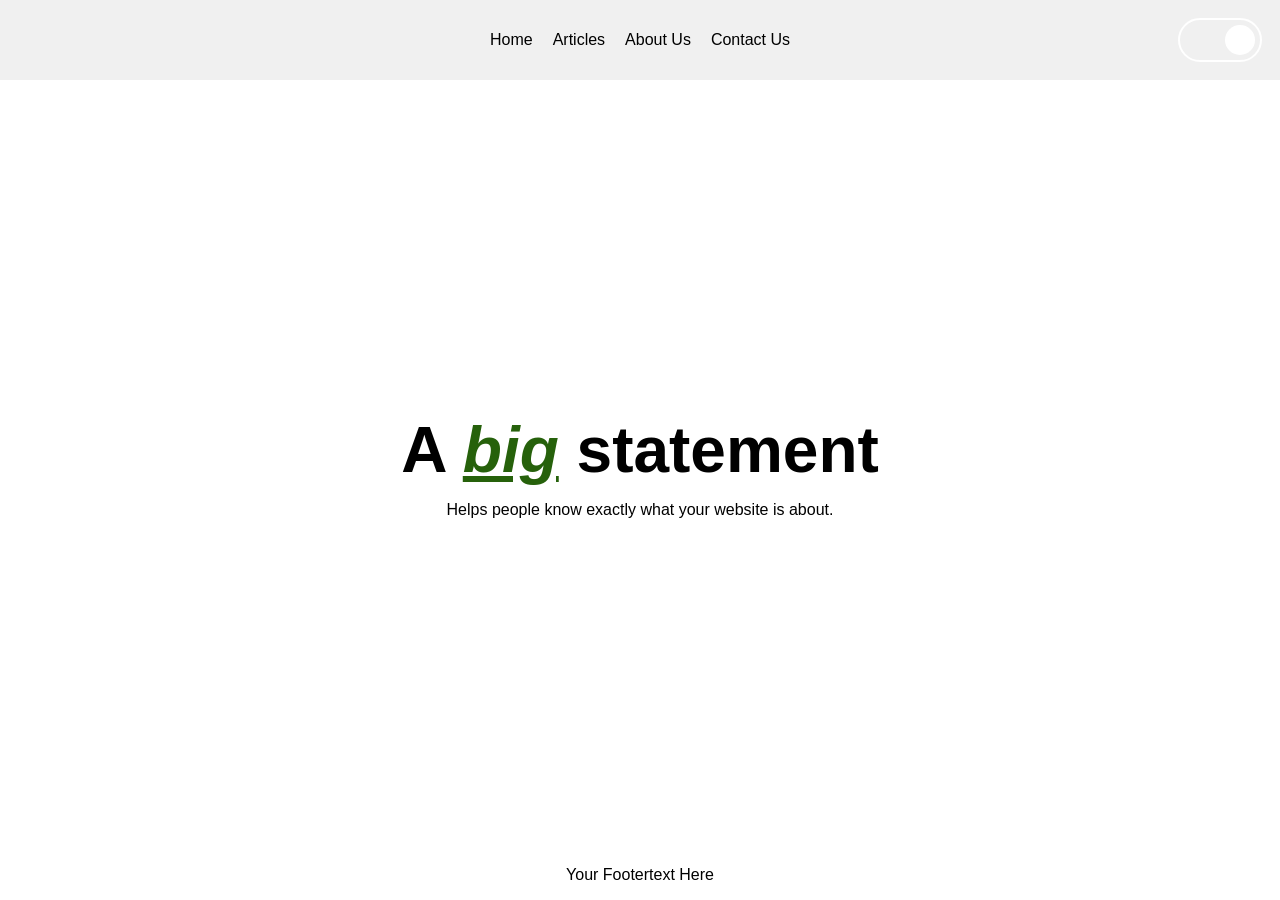
<file: index.html>
<!DOCTYPE html>
<html lang="en">
<head>
    <meta charset="UTF-8">
    <meta name="viewport" content="width=device-width, initial-scale=1.0">
    <title>A website</title>
    <link rel="stylesheet" href="CSS/clean.css">
    <link rel="stylesheet" href="style.css">
    <link rel="stylesheet" href="CSS/index.css">
</head>
<body>
    <nav>
        <ul>
            <li><a href="index.html">Home</a></li>
            <li><a href="HTML/Articles.html">Articles</a></li>
            <li><a href="HTML/About-Us.html">About Us</a></li>
            <li><a href="HTML/Contact-Us.html">Contact Us</a></li>
        </ul>
        <input type="checkbox" name="themeToggle" id="themeToggle">
        <label for="themeToggle" class="toggle"></label>
    </nav>
    <main>
        <h6>A <span class="accent">big</span> statement</h6>
        <p>Helps people know exactly what your website is about.</p>
    </main>
    <footer>
        <p>Your Footertext Here</p>
    </footer>
    <script src="script.js"></script>
</body>
</html>
</file>
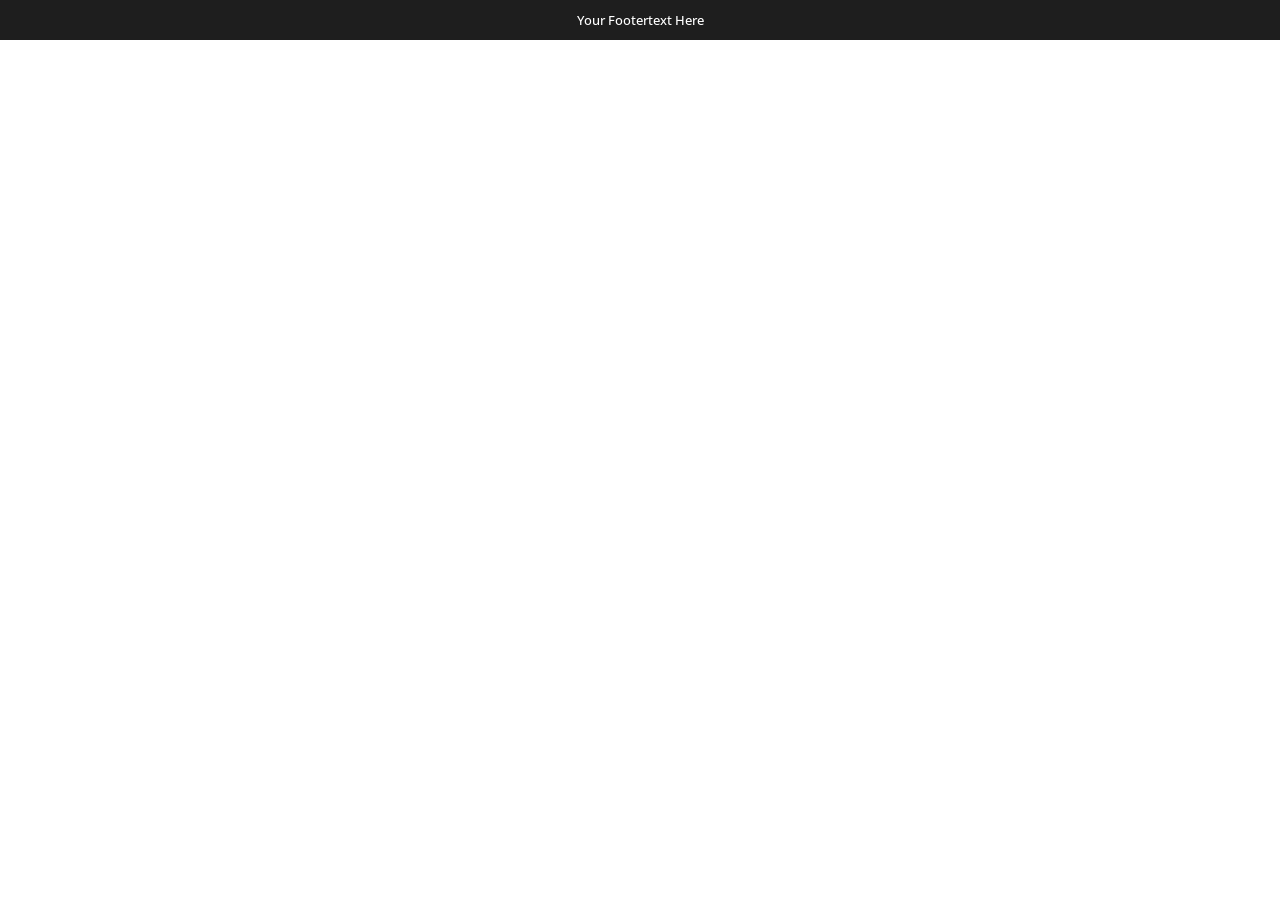
<file: iframeFooter.html>
<!DOCTYPE html>
<html lang="en">
<head>
    <meta charset="UTF-8">
    <meta name="viewport" content="width=device-width, initial-scale=1.0">
    <title>Footer</title>
    <link rel="stylesheet" href="CSS/clean.css">
    <link rel="stylesheet" href="CSS/iframeFooter.css">
    <base target="parent">
</head>
<body>
    <footer>
        <p>Your Footertext Here</p>
    </footer>
</body>
</html>
</file>
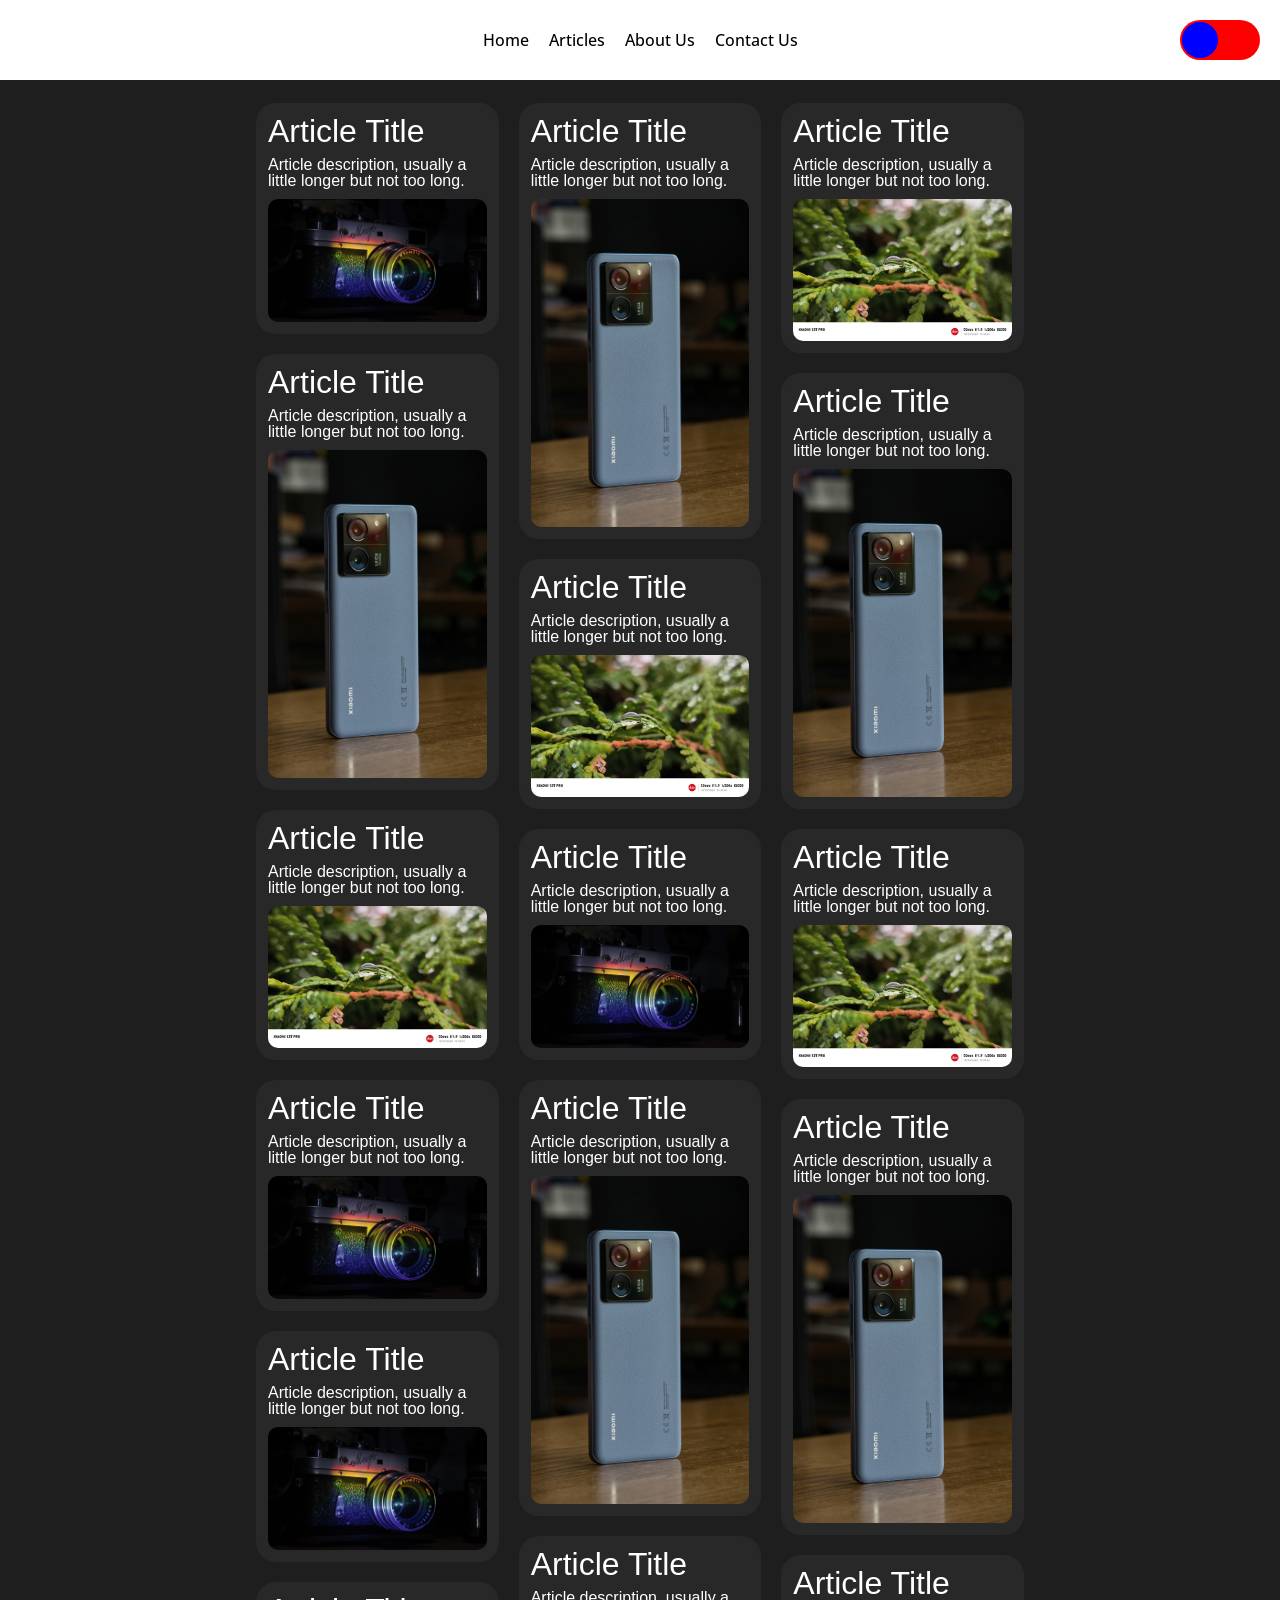
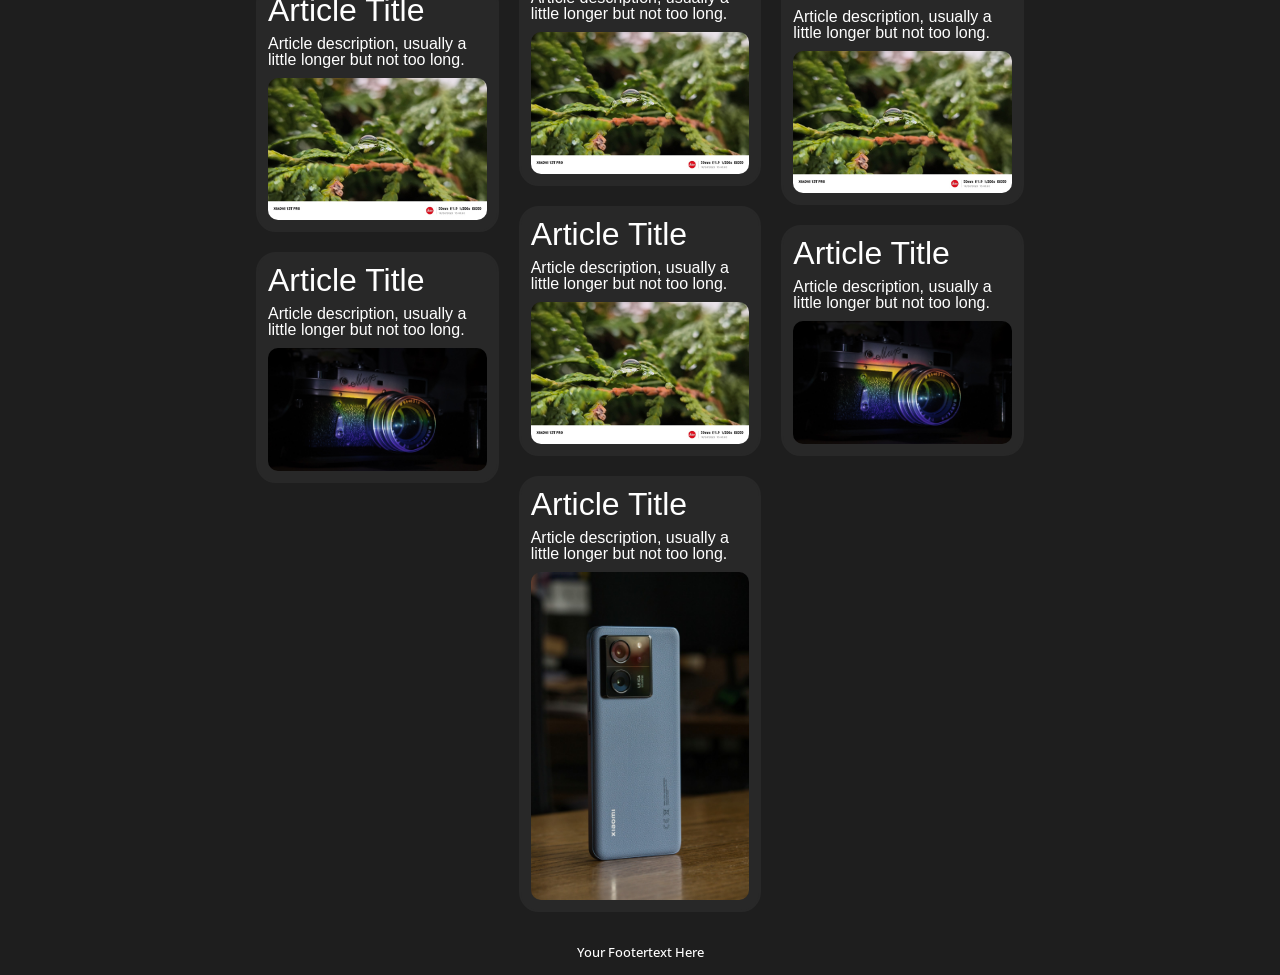
<file: HTML/Articles.html>
<!DOCTYPE html>
<html lang="en">
<head>
    <meta charset="UTF-8">
    <meta name="viewport" content="width=device-width, initial-scale=1.0">
    <title>A website | Articles</title>
    <link rel="stylesheet" href="../CSS/clean.css">
    <link rel="stylesheet" href="../style.css">
    <link rel="stylesheet" href="../CSS/articles.css">
</head>
<body>
    <iframe 
        src="../iframeNav.html"
        width="100%"
        height="80px"
        title="Navigation Menu"
        id="navbar"
        name="navbar"
        >
    </iframe>
    <main>
        <div class="article">
            <h2>Article Title</h2>
            <p>Article description, usually a little longer but not too long.</p>
            <img src="../img/articles/sample.jpg" alt="A soviet-era film camera on a shelf">
        </div>
        <div class="article">
            <h2>Article Title</h2>
            <p>Article description, usually a little longer but not too long.</p>
            <img src="../img/articles/sample2.jpg" alt="The Xiaomi 13T Pro">
        </div>
        <div class="article">
            <h2>Article Title</h2>
            <p>Article description, usually a little longer but not too long.</p>
            <img src="../img/articles/sample3.png" alt="A macro photo of a waterdrop on a bush">
        </div>
        <div class="article">
            <h2>Article Title</h2>
            <p>Article description, usually a little longer but not too long.</p>
            <img src="../img/articles/sample.jpg" alt="A soviet-era film camera on a shelf">
        </div>
        <div class="article">
            <h2>Article Title</h2>
            <p>Article description, usually a little longer but not too long.</p>
            <img src="../img/articles/sample.jpg" alt="A soviet-era film camera on a shelf">
        </div>
        <div class="article">
            <h2>Article Title</h2>
            <p>Article description, usually a little longer but not too long.</p>
            <img src="../img/articles/sample3.png" alt="A macro photo of a waterdrop on a bush">
        </div>
        <div class="article">
            <h2>Article Title</h2>
            <p>Article description, usually a little longer but not too long.</p>
            <img src="../img/articles/sample.jpg" alt="A soviet-era film camera on a shelf">
        </div>
        <div class="article">
            <h2>Article Title</h2>
            <p>Article description, usually a little longer but not too long.</p>
            <img src="../img/articles/sample2.jpg" alt="The Xiaomi 13T Pro">
        </div>
        <div class="article">
            <h2>Article Title</h2>
            <p>Article description, usually a little longer but not too long.</p>
            <img src="../img/articles/sample3.png" alt="A macro photo of a waterdrop on a bush">
        </div>
        <div class="article">
            <h2>Article Title</h2>
            <p>Article description, usually a little longer but not too long.</p>
            <img src="../img/articles/sample.jpg" alt="A soviet-era film camera on a shelf">
        </div>
        <div class="article">
            <h2>Article Title</h2>
            <p>Article description, usually a little longer but not too long.</p>
            <img src="../img/articles/sample2.jpg" alt="The Xiaomi 13T Pro">
        </div>
        <div class="article">
            <h2>Article Title</h2>
            <p>Article description, usually a little longer but not too long.</p>
            <img src="../img/articles/sample3.png" alt="A macro photo of a waterdrop on a bush">
        </div>
        <div class="article">
            <h2>Article Title</h2>
            <p>Article description, usually a little longer but not too long.</p>
            <img src="../img/articles/sample3.png" alt="A macro photo of a waterdrop on a bush">
        </div>
        <div class="article">
            <h2>Article Title</h2>
            <p>Article description, usually a little longer but not too long.</p>
            <img src="../img/articles/sample2.jpg" alt="The Xiaomi 13T Pro">
        </div>
        <div class="article">
            <h2>Article Title</h2>
            <p>Article description, usually a little longer but not too long.</p>
            <img src="../img/articles/sample3.png" alt="A macro photo of a waterdrop on a bush">
        </div>
        <div class="article">
            <h2>Article Title</h2>
            <p>Article description, usually a little longer but not too long.</p>
            <img src="../img/articles/sample2.jpg" alt="The Xiaomi 13T Pro">
        </div>
        <div class="article">
            <h2>Article Title</h2>
            <p>Article description, usually a little longer but not too long.</p>
            <img src="../img/articles/sample3.png" alt="A macro photo of a waterdrop on a bush">
        </div>            <div class="article">
            <h2>Article Title</h2>
            <p>Article description, usually a little longer but not too long.</p>
            <img src="../img/articles/sample2.jpg" alt="The Xiaomi 13T Pro">
        </div>
        <div class="article">
            <h2>Article Title</h2>
            <p>Article description, usually a little longer but not too long.</p>
            <img src="../img/articles/sample3.png" alt="A macro photo of a waterdrop on a bush">
        </div>
        <div class="article">
            <h2>Article Title</h2>
            <p>Article description, usually a little longer but not too long.</p>
            <img src="../img/articles/sample.jpg" alt="A soviet-era film camera on a shelf">
        </div>
    </main>
    <iframe 
        src="../iframeFooter.html"
        width="100%"
        height="40px"
        title="Footer"
        id="footer"
        name="footer"
        >
    </iframe>
</body>
</html>
</file>
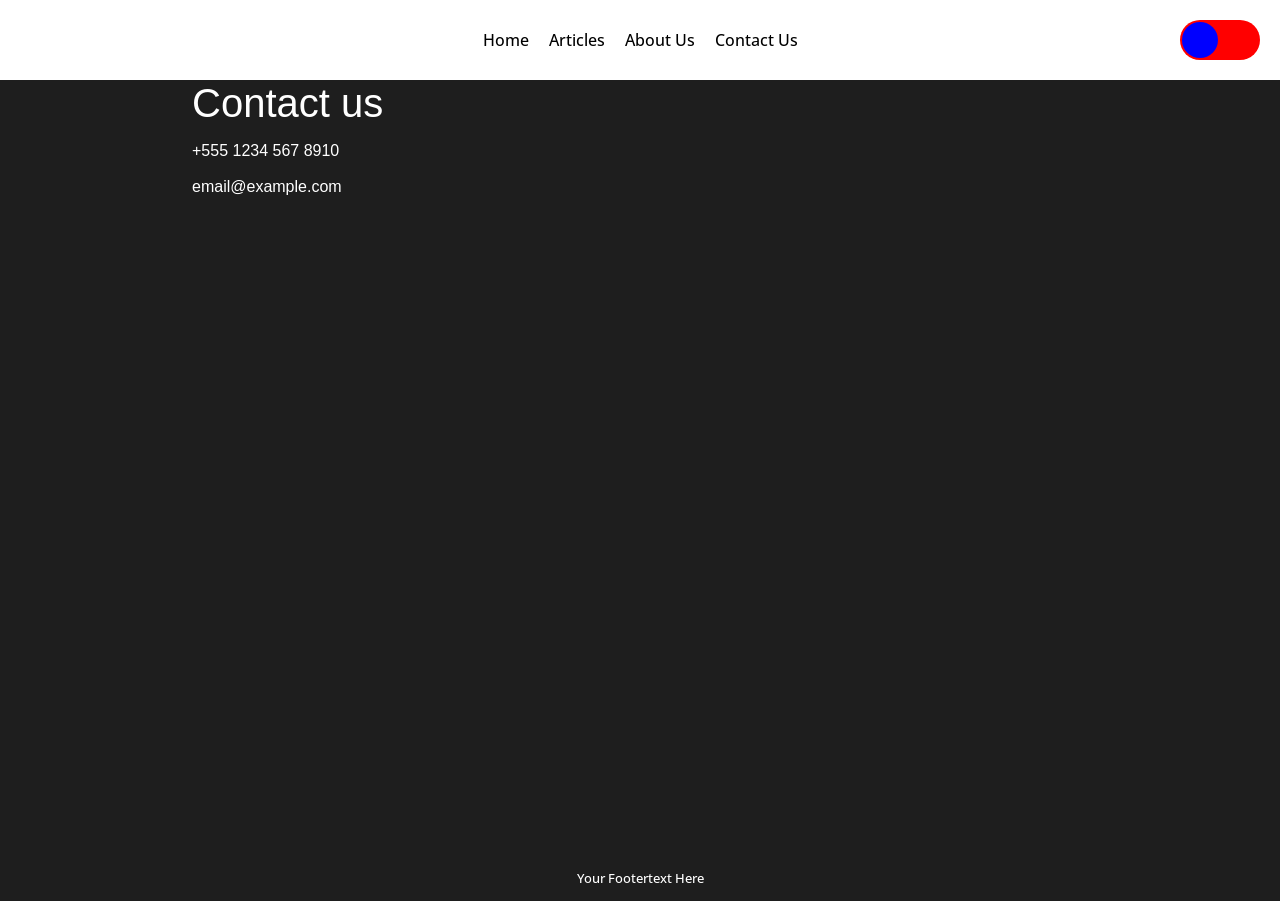
<file: HTML/Contact-Us.html>
<!DOCTYPE html>
<html lang="en">
<head>
    <meta charset="UTF-8">
    <meta name="viewport" content="width=device-width, initial-scale=1.0">
    <title>A website | Contacts</title>
    <link rel="stylesheet" href="../CSS/clean.css">
    <link rel="stylesheet" href="../style.css">
    <link rel="stylesheet" href="../CSS/contact.css">
</head>
<body>
    <iframe 
        src="../iframeNav.html"
        width="100%"
        height="80px"
        title="Navigation Menu"
        id="navbar"
        name="navbar"
        >
    </iframe>
    <main>
        <h1>Contact us</h1>
        <p>+555 1234 567 8910</p>
        <p><a href="MAILTO:email@your.domain">email@example.com</a></p>
        <iframe src="https://www.google.com/maps/d/embed?mid=18nSHjG1QnaPp2CzpOm24Wz_DJePknzM&ehbc=2E312F&noprof=1" width="640" height="480"></iframe>
    </main>
    <iframe 
        src="../iframeFooter.html"
        width="100%"
        height="40px"
        title="Footer"
        id="footer"
        name="footer"
        >
    </iframe>
</body>
</html>
</file>
<file: CSS/clean.css>
/* http://meyerweb.com/eric/tools/css/reset/ 
   v2.0 | 20110126
   License: none (public domain)
*/

html, body, div, span, applet, object, iframe,
h1, h2, h3, h4, h5, h6, p, blockquote, pre,
a, abbr, acronym, address, big, cite, code,
del, dfn, em, img, ins, kbd, q, s, samp,
small, strike, strong, sub, sup, tt, var,
b, u, i, center,
dl, dt, dd, ol, ul, li,
fieldset, form, label, legend,
table, caption, tbody, tfoot, thead, tr, th, td,
article, aside, canvas, details, embed, 
figure, figcaption, footer, header, hgroup, 
menu, nav, output, ruby, section, summary,
time, mark, audio, video {
	margin: 0;
	padding: 0;
	border: 0;
	font-size: 100%;
	font: inherit;
	vertical-align: baseline;
}
/* HTML5 display-role reset for older browsers */
article, aside, details, figcaption, figure, 
footer, header, hgroup, menu, nav, section {
	display: block;
}
body {
	line-height: 1;
}
ol, ul {
	list-style: none;
}
blockquote, q {
	quotes: none;
}
blockquote:before, blockquote:after,
q:before, q:after {
	content: '';
	content: none;
}
table {
	border-collapse: collapse;
	border-spacing: 0;
}
</file>
<file: style.css>
:root {
    font-family: "Open Sans", sans-serif;
    font-optical-sizing: auto;
    font-weight: 500;
    font-style: normal;
    font-variation-settings:
      "wdth" 100;

    --bg-prim: rgb(30, 30, 30);
    --bg-nav: rgb(20, 20, 20);
    --bg-sec: rgb(40, 40, 40);
    --fc-prim: white;

    --accent: rgb(141, 255, 11);
}

:root[data-theme="light"] {
    --bg-prim: white;
    --bg-nav: rgb(240, 240, 240);
    --bg-sec: rgb(240, 240, 240);
    --fc-prim: black;

    --accent: rgb(38, 97, 11);
}

body {
    background-color: var(--bg-prim);
    color: var(--fc-prim);
}

h1,
h2,
h4,
h5,
h6,
a,
p {
    color: var(--font-prim);

    margin: 0;
    padding: 0;
}

h1 {
    font-size: clamp(2.5rem, 2dvw, 5rem);
    font-weight: 500;
}

h2 {
    font-size: clamp(2rem, 1.5dvw, 3.75rem);
    font-weight: 400;
}

h4 {
    font-size: clamp(1rem, 0.75dvw, 3rem);
    font-weight: 400;
}

h5 {
    font-size: clamp(3rem, 3dvw, 10rem);
    font-weight: 600;
}

h6 {
    font-size: clamp(4rem, 4dvw, 10rem);
    font-weight: 700;
}

a {
    text-decoration: none;
}

p {
    font-size: clamp(1rem, 1.25dvw, 4rem);
}

@media screen and (orientation: portrait) {
    h1 {
        font-size: 1.75rem;
    }

    h2 {
        font-size: 2rem;
    }

    h4 {
        font-size: 1.5rem;
    }

    h5 {
        font-size: 3.5rem;
    }

    h6 {
        font-size: 4.5rem;
    }

    p {
        font-size: 1.5rem;
    }
}

main {
    min-height: calc(100vh - 125px);
    display: flex;
    flex-direction: column;
    align-items: center;
    gap: 20px;
}

iframe {
    border: none;
    z-index: 500;
}

.accent {
    color: var(--accent);
    text-decoration: underline;
    font-style: italic;
}

nav {
    background-color: var(--bg-nav);
    color: var(--fc-prim);
    height: 80px;
    display: flex;
    align-items: center;
    justify-content: center;
    padding: 0 40px;

    font-size: clamp(1rem, 1vw, 2rem);
    z-index: 500;
}

ul {
    display: flex;
    gap: 20px;
}

a {
    color: var(--fc-prim);
    text-decoration: none;
}

.toggle {
    position: absolute;
    right: 20px;
    background-color: var(--bg-sec);
    outline: 2px solid var(--bg-prim);
    width: 80px;
    height: 40px;
    border-radius: 90px;
    padding: 5px;
    box-sizing: border-box;
}

input#themeToggle {
    display: none;
}

.toggle::after {
    content: "";
    position: absolute;
    background-color: var(--bg-prim);
    width: 30px;
    height: 30px;
    border-radius: 100%;
}

footer {
    background-color: var(--bg-prim);
    color: var(--fc-prim);
    font-size: clamp(0.8rem, 0.75vw, 1.5rem);

    height: 40px;
    display: flex;
    align-items: center;
    justify-content: center;
    z-index: 500;
}

:root[data-theme="light"] .toggle::after {
    transform: translateX(40px);
}
</file>
<file: CSS/index.css>
main {
    justify-content: center;
}
</file>
<file: CSS/iframeFooter.css>
@import url('https://fonts.googleapis.com/css2?family=Open+Sans:ital,wght@0,300..800;1,300..800&display=swap');

:root {
  --bg-prim: rgb(30, 30, 30);
  --fc-prim: white;
}

:root[data-theme="light"] {
    --bg-prim: white;
    --fc-prim: black;
}

footer {
    background-color: var(--bg-prim);
    color: var(--fc-prim);

    font-family: "Open Sans", sans-serif;
    font-optical-sizing: auto;
    font-weight: 500;
    font-style: normal;
    font-variation-settings:
      "wdth" 100;
    font-size: clamp(0.8rem, 0.75vw, 1.5rem);

    height: 40px;
    display: flex;
    align-items: center;
    justify-content: center;
    z-index: 500;
}
</file>
<file: CSS/articles.css>
main {
    display: block;
    padding: 20px 20%;
    align-items: flex-start;
    columns: 3 auto;
    gap: 20px;
}

.article {
    margin-bottom: 20px;
    display: flex;
    flex-direction: column;
    gap: 10px;
    background-color: var(--bg-sec);
    padding: 10px;
    border-radius: 20px;
    break-inside: avoid;
    transition: border 0.1s ease-in-out, transform 0.1s ease-in-out;
    border: 2px solid var(--bg-sec);
    box-sizing: border-box;
}

.article:hover {
    transform: scale(1.05);
    border-color: var(--accent);
    cursor: pointer;
}

main img {
    width: 100%;
    border-radius: 10px;
}
</file>
<file: CSS/contact.css>
main {
    align-items: flex-start;
    padding: 0 15%;
}
</file>
